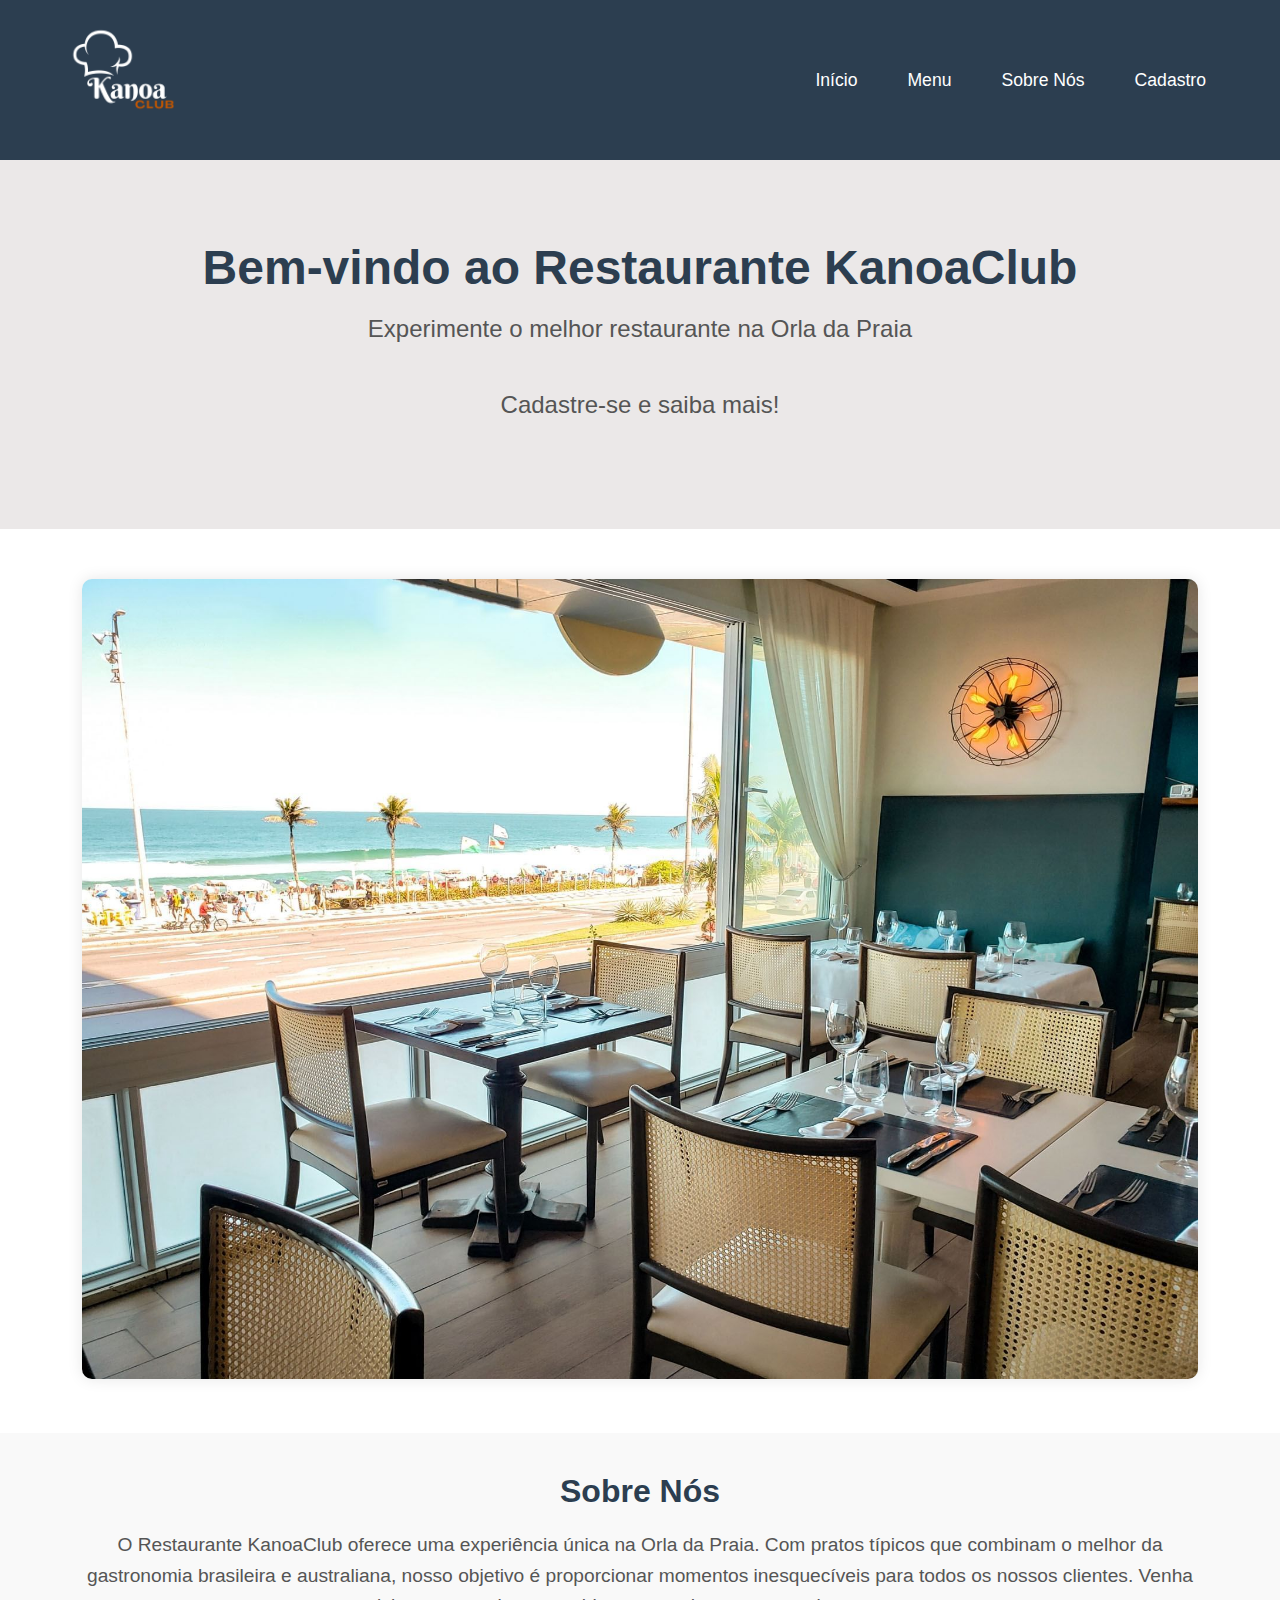
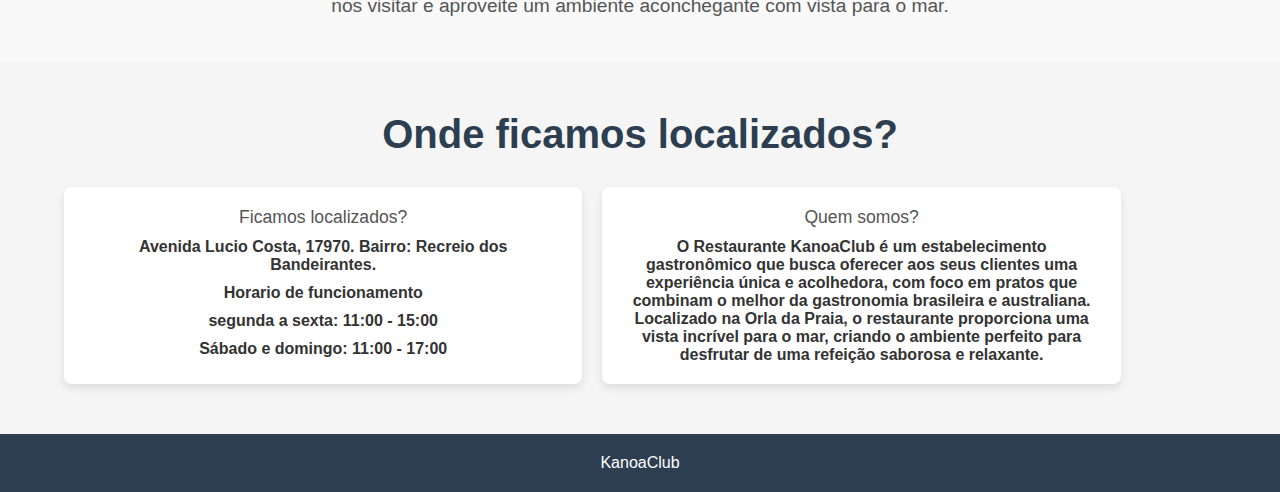
<file: index.html>
<!DOCTYPE html>
<html lang="pt-br">
<head>
    <meta charset="UTF-8">
    <meta name="viewport" content="width=device-width, initial-scale=1.0">
    <title>KanoaClub</title>
    <link rel="stylesheet" href="home1.css">
</head>
<body>
    <header>
        <div class="container">
            <img src="logo3.png" alt="Logo do Restaurante" class="logo">
            <nav>
                <ul class="nav-links">
                    <li><a href="">Início</a></li>
                    <li><a href="">Menu</a></li>
                    <li><a href="">Sobre Nós</a></li>
                    <li><a href="cadastro.html">Cadastro</a></li>
                </ul>
                <!-- Menu Hambúrguer -->
                <div class="menu-hamburguer" id="menuToggle">
                    <div class="bar"></div>
                    <div class="bar"></div>
                    <div class="bar"></div>
                </div>
            </nav>
        </div>
    </header>

    <section id="home">
        <div class="container">
            <h1>Bem-vindo ao Restaurante KanoaClub</h1>
            <p>Experimente o melhor restaurante na Orla da Praia</p>
            <br>
            <p>Cadastre-se e saiba mais!</p>
        </div>
    </section>

    <!-- Imagem do restaurante -->
    <section>
        <img src="img/restaurante.jpg" alt="Imagem do Restaurante">
    </section>

    <!-- Seção sobre o restaurante -->
    <section id="sobre-nos">
        <div class="container">
            <h2>Sobre Nós</h2>
            <p>O Restaurante KanoaClub oferece uma experiência única na Orla da Praia. Com pratos típicos que combinam o melhor da gastronomia brasileira e australiana, nosso objetivo é proporcionar momentos inesquecíveis para todos os nossos clientes. Venha nos visitar e aproveite um ambiente aconchegante com vista para o mar.</p>
        </div>
    </section>
    <section id="sobre">
        <div class="container">
            <h2>Onde ficamos localizados?</h2>
            <div class="testimonials">
                <div class="testimonial">
                    <p>Ficamos localizados?</p>
                    <span>Avenida Lucio Costa, 17970. Bairro: Recreio dos Bandeirantes.</span>
                    <span>Horario de funcionamento</span>
                    <span>segunda a sexta: 11:00 - 15:00</span>
                    <span>Sábado e domingo: 11:00 - 17:00</span>
                </div>
                <div class="testimonial">
                    <p>Quem somos?</p>
                    <span>O Restaurante KanoaClub é um estabelecimento gastronômico que busca oferecer aos seus 
                        clientes uma experiência única e acolhedora, com foco em pratos que combinam o melhor da gastronomia 
                        brasileira e australiana. Localizado na Orla da Praia, o restaurante proporciona uma vista incrível 
                        para o mar, criando o ambiente perfeito para desfrutar de uma refeição saborosa e relaxante.</span>
                </div>
            </div>
        </div>
    </section>
    <script>
        // Script para abrir e fechar o menu hambúrguer
        const menuToggle = document.getElementById("menuToggle");
        const navLinks = document.querySelector(".nav-links");

        menuToggle.addEventListener("click", () => {
            navLinks.classList.toggle("active");
        });
    </script>

    <footer>
        <p>KanoaClub</p>
    </footer>
</body>
</html>
</file>
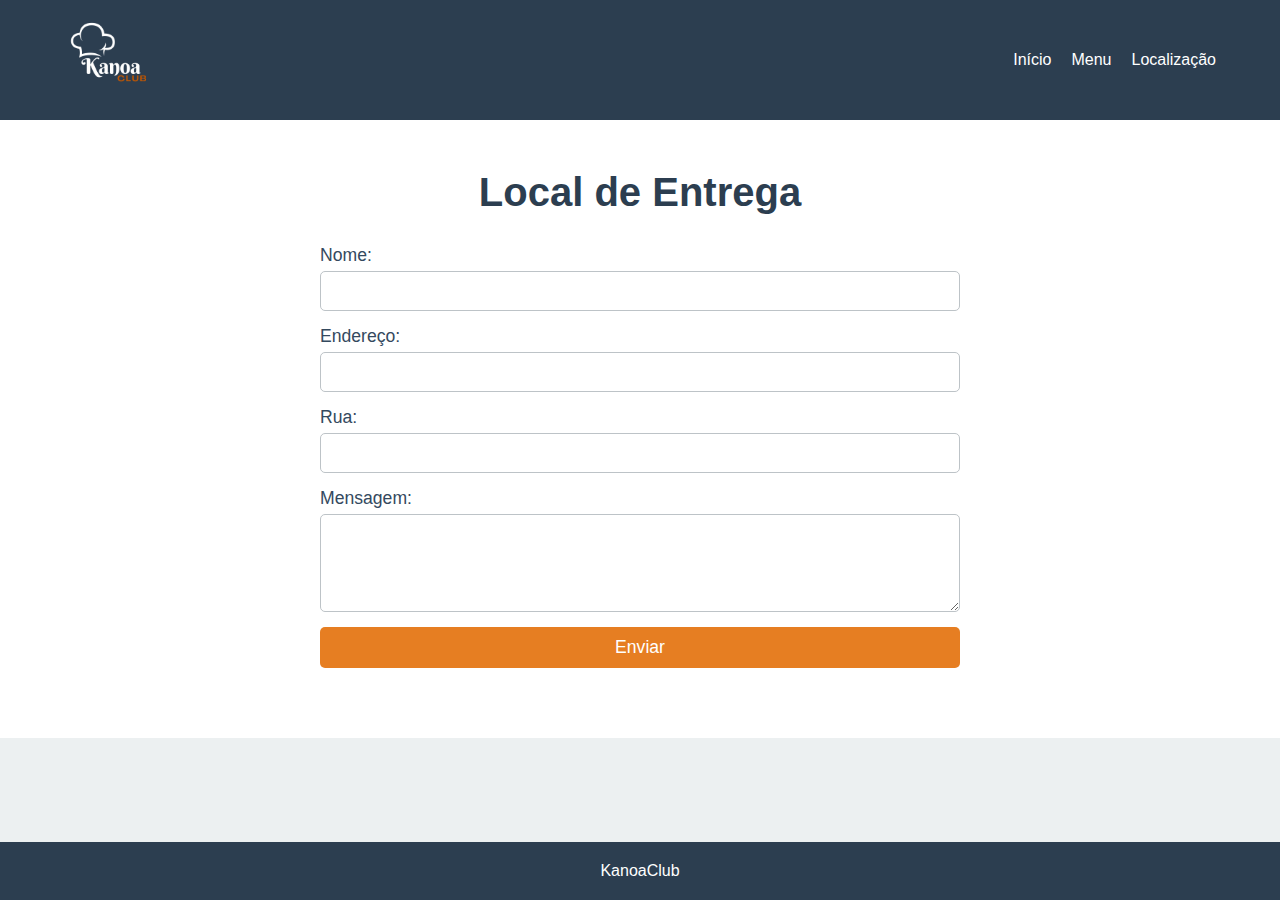
<file: contato.html>
<!DOCTYPE html>
<html lang="pt-br">
<head>
    <meta charset="UTF-8">
    <meta name="viewport" content="width=device-width, initial-scale=1.0">
    <title>KanoaClub</title>
    <link rel="stylesheet" href="contato.css">
</head>
<body>

    <header>
        <div class="container">
            <img src="logo3.png" alt="Logo do Restaurante" class="logo">
            <nav>
                <ul>
                    <li><a href="index1.html">Início</a></li>
                    <li><a href="menu.html">Menu</a></li>
                    <li><a href="onde.html">Localização</a></li>
                </ul>
            </nav>
        </div>
    </header>

    <section id="contato">
        <h2>Local de Entrega</h2>
        <form id="contactForm">
            <label for="name">Nome:</label>
            <input type="text" id="name" name="name" required>

            <label for="menssage">Endereço:</label>
            <input type="text" id="email" name="email" required>

            <label for="menssage">Rua:</label>
            <input type="text" id="email" name="email" required>

            <label for="message">Mensagem:</label>
            <textarea id="message" name="message" rows="4" required></textarea>

            <button type="submit">Enviar</button>
        </form>
        <div id="feedback"></div>
    </section>

    <footer>
        <p>KanoaClub</p>
    </footer>

    <script src="contato.js"></script>
</body>
</html>
</file>
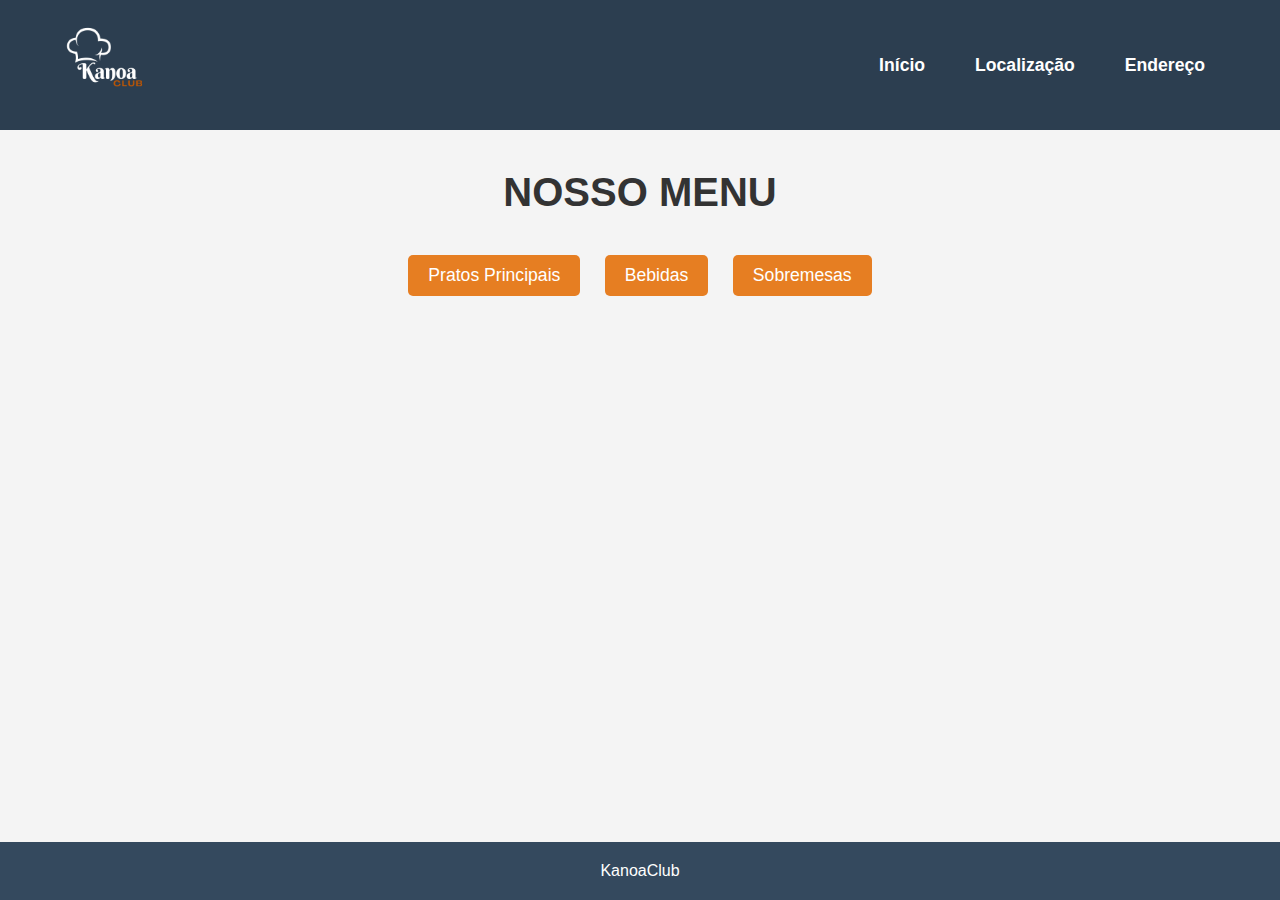
<file: menu.html>
<!DOCTYPE html>
<html lang="pt-br">
<head>
    <meta charset="UTF-8">
    <meta name="viewport" content="width=device-width, initial-scale=1.0">
    <title>Restaurante - Menu</title>
    <link rel="stylesheet" href="menu.css">
</head>
<body>
    
    <header>
        <div class="container">
            <img src="logo3.png" alt="Logo do Restaurante" class="logo">
            <nav>
                <ul class="nav-links">
                    <li><a href="index1.html">Início</a></li>
                    <li><a href="onde.html">Localização</a></li>
                    <li><a href="cadastro.html">Endereço</a></li>
                </ul>
                <!-- Menu Hambúrguer -->
                <div class="menu-hamburguer" id="menuToggle">
                    <div class="bar"></div>
                    <div class="bar"></div>
                    <div class="bar"></div>
                </div>
            </nav>
        </div>
    </header>

    <section id="menu">
        <div class="container">
            <h2>NOSSO MENU </h2>

            <div class="menu-categorias">
                <button class="categoria-btn" onclick="mostrarCategoria('pratos-principais')">Pratos Principais</button>
                <button class="categoria-btn" onclick="mostrarCategoria('bebidas')">Bebidas</button>
                <button class="categoria-btn" onclick="mostrarCategoria('sobremesas')">Sobremesas</button>
            </div>

            <!-- Pratos Principais -->
            <div class="menu-items" id="pratos-principais">

                <div class="item">
                    <img src="img/Ribs on the Barbie.jpg" alt="Ribs on the Barbie">
                    <h3>Costela ostela de porco</h3>
    
                    <span>R$ 79,90</span>
                </div>

                <div class="item">
                    <img src="img/hamburguer1.jpg" alt="Outback Steak">
                    <h3>Hambúrguer Artesanal</h3>
            
                    <span>R$ 42,90</span>
                </div>

                <div class="item">
                    <img src="img/pizza.jpeg" alt="Bloomin' Onion">
                    <h3>Pizza</h3>
            
                    <span>R$ 69,90</span>
                </div>

                <div class="item">
                    <img src="img/costela.jpg" alt="Ribs on the Barbie">
                    <h3>Costela Recheada</h3>
                   
                    <span>R$ 69,90</span>
                </div>

                <div class="item">
                    <img src="img/picanha.jpg" alt="Outback Steak">
                    <h3>Picanha</h3>
                   
                    <span>R$ 89,90</span>
                </div>

                <div class="item">
                    <img src="img/pao.jpg" alt="Bloomin' Onion">
                    <h3>Pão de Alho</h3>
                    
                    <span>R$ 29,90</span>
                </div>

                <div class="item">
                    <img src="img/salmao.jpg" alt="Ribs on the Barbie">
                    <h3>Salmão Grelhado</h3>
                   
                    <span>R$ 49,90</span>
                </div>

                <div class="item">
                    <img src="img/camarao.jpg" alt="Ribs on the Barbie">
                    <h3>Camarão</h3>
                    
                    <span>R$ 79,90</span>
                </div>

                <div class="item">
                    <img src="img/pastel.jpg" alt="Outback Steak">
                    <h3>Pastel de Carne</h3>
                    
                    <span>R$ 8,90</span>
                </div>

                <div class="item">
                    <img src="img/cebola.jpg" alt="Bloomin' Onion">
                    <h3>Cebola Frita</h3>
                    
                    <span>R$ 39,90</span>
                </div>
            </div>

            <!-- Bebidas -->
            <div class="menu-items" id="bebidas" style="display: none;">
                <div class="item">

                    <img src="img/coca.jpg" alt="Cocktail">
                    <h3>Coca-Cola</h3>
                    
                    <span>R$ 8,90</span>
                </div>

                <div class="item">
                    <img src="img/cerveja.jpg" alt="Cerveja Artesanal">
                    <h3>Cerveja Artesanal</h3>
                    
                    <span>R$ 14,90</span>
                </div>

                <div class="item">
                    <img src="img/chá.jpg" alt="Suco Natural">
                    <h3>Chá Cranberry</h3>
                  
                    <span>R$ 14,90</span>
                </div>

                <div class="item">
                    <img src="img/suco.jpg" alt="Cocktail">
                    <h3>Suco Natural</h3>
                   
                    <span>R$ 12,90</span>
                </div>

                <div class="item">
                    <img src="img/guarana.jpg" alt="Cerveja Artesanal">
                    <h3>Guaraná</h3>
                   
                    <span>R$ 10,90</span>
                </div>

                <div class="item">
                    <img src="img/agaugas.jpg" alt="Suco Natural">
                    <h3>Água com gás</h3>
                    
                    <span>R$ 8,90</span>
                </div>

                <div class="item">
                    <img src="img/vinho.jpg" alt="Cocktail">
                    <h3>Vinho</h3>
        
                    <span>R$ 14,90</span>
                </div>

                <div class="item">
                    <img src="img/energetico.png" alt="Cerveja Artesanal">
                    <h3>Red Bull</h3>

                    <span>R$ 14,90</span>
                </div>

                <div class="item">
                    <img src="img/agua.jpg" alt="Suco Natural">
                    <h3>Água sem gás</h3>
                    
                    <span>R$ 3,99</span>
                </div>

                <div class="item">
                    <img src="img/pepsi.jpg" alt="Suco Natural">
                    <h3>Pepsi</h3>
                    
                    <span>R$ 7,90</span>
                </div>
            </div>

            <!-- Sobremesas -->
            <div class="menu-items" id="sobremesas" style="display: none;">

                <div class="item">
                    <img src="img/pudim.jpg" alt="Brownie com Sorvete">
                    <h3>Pudim</h3>
                   
                    <span>R$ 29,90</span>
                </div>

                <div class="item">
                    <img src="img/bolo.jpg" alt="Cheesecake">
                    <h3>Bolo de chocolate</h3>
                   
                    <span>R$ 24,90</span>
                </div>

                <div class="item">
                    <img src="img/tora.jpg" alt="Pavlova">
                    <h3>Torta de chocolate</h3>
                   
                    <span>R$ 21,90</span>
                </div>

                <div class="item">
                    <img src="img/brow.jpg" alt="Brownie com Sorvete">
                    <h3>Brownie com Sorvete</h3>
                    
                    <span>R$ 19,90</span>
                </div>

                <div class="item">
                    <img src="img/brigadeiro.jpg" alt="Brownie com Sorvete">
                    <h3>Brigadeiro</h3>
                
                    <span>R$ 5,90</span>
                </div>

                <div class="item">
                    <img src="img/mousse.jpg" alt="Cheesecake">
                    <h3>Mousse</h3>
                    
                    <span>R$ 14,90</span>
                </div>

                <div class="item">
                    <img src="img/tortalimao.jpg" alt="Pavlova">
                    <h3>Torta de limão</h3>
    
                    <span>R$ 27,90</span>
                </div>

                <div class="item">
                    <img src="img/palha.jpg" alt="Brownie com Sorvete">
                    <h3>Palha Italiana</h3>
            
                    <span>R$ 12,90</span>
                </div>

                <div class="item">
                    <img src="img/bombom.jpg" alt="Cheesecake">
                    <h3>Bombom de uva na travessa</h3>
                    
                    <span>R$ 24,90</span>
                </div>

                <div class="item">
                    <img src="img/maça.jpg" alt="Pavlova">
                    <h3>Maçã do amor</h3>
    
                    <span>R$ 12,90</span>
                </div>
            </div>
        </div>
    </section>
    <!-- Rodapé -->
    <footer>
        <div class="container">
            <p>KanoaClub</p>
        </div>
    </footer>

    <!-- Script para alternar as categorias do menu -->
    <script>
        function mostrarCategoria(categoria) {
            // Oculta todas as categorias
            const categorias = document.querySelectorAll('.menu-items');
            categorias.forEach(cat => cat.style.display = 'none');

            // Mostra a categoria selecionada
            document.getElementById(categoria).style.display = 'flex';
        }
        
        let carrinho = [];

        // Função para mostrar as categorias
        function mostrarCategoria(categoria) {
            const categorias = document.querySelectorAll('.menu-items');
            categorias.forEach(cat => cat.style.display = 'none');
            document.getElementById(categoria).style.display = 'flex';
        }

        // Função para adicionar itens ao carrinho
        function adicionarAoCarrinho(nome, preco) {
            carrinho.push({ nome, preco });
            localStorage.setItem('carrinho', JSON.stringify(carrinho));
            alert(nome + " foi adicionado ao seu carrinho!");
        }
         // Script para abrir e fechar o menu hambúrguer
         const menuToggle = document.getElementById("menuToggle");
        const navLinks = document.querySelector(".nav-links");

        menuToggle.addEventListener("click", () => {
            navLinks.classList.toggle("active");
        });
    
    </script>
</body>
</html>
</file>
<file: home1.css>
/* Resetando o estilo padrão */
* {
    margin: 0;
    padding: 0;
    box-sizing: border-box;
}

/* Estilo do corpo e do layout */
body {
    font-family: 'Arial', sans-serif;
    background-color: #ecf0f1;
    color: #333;
    display: flex;
    flex-direction: column;
    min-height: 100vh;
}

/* Container centralizado */
.container {
    width: 90%;
    max-width: 1200px;
    margin: 0 auto;
}

/* Cabeçalho */
header {
    background-color: #2c3e50;
    color: white;
    padding: 20px 0;
}

header .container {
    display: flex;
    justify-content: space-between;
    align-items: center;
}

/* Logo */
header img.logo {
    width: 120px;
    height: auto;
}

/* Estilos de navegação */
header nav {
    display: flex;
    align-items: center;
}

header nav ul {
    list-style: none;
    display: flex;
}

header nav ul li {
    margin-left: 30px;
}

header nav ul li a {
    color: white;
    text-decoration: none;
    font-size: 1.1rem;
    padding: 10px;
    transition: background-color 0.3s ease, color 0.3s ease;
}

header nav ul li a:hover {
    background-color: #e67e22;
    border-radius: 5px;
}

/* Menu hambúrguer */
.menu-hamburguer {
    display: none;
    flex-direction: column;
    cursor: pointer;
    width: 30px;
    height: 21px;
    justify-content: space-between;
}

.menu-hamburguer .bar {
    width: 100%;
    height: 4px;
    background-color: white;
    border-radius: 5px;
}

@media (max-width: 768px) {
    /* Esconde o menu em telas pequenas */
    header nav ul {
        display: none;
        width: 100%;
        flex-direction: column;
        background-color: #2c3e50;
        position: absolute;
        top: 70px;
        left: 0;
        padding: 10px 0;
    }

    header nav ul.active {
        display: flex;
    }

    header nav ul li {
        margin: 20px 0;
        text-align: center;
    }

    /* Exibe o menu hambúrguer */
    .menu-hamburguer {
        display: flex;
    }
}

/* Seção Home */
#home {
    background-color: #ebe8e8;
    padding: 80px 20px;
    text-align: center;
}

#home h1 {
    font-size: 3rem;
    margin-bottom: 20px;
    color: #2c3e50;
}

#home p {
    font-size: 1.5rem;
    margin-bottom: 30px;
    color: #555;
}

/* Seções adicionais */
section {
    background-color: #ffffff;
    padding: 50px 20px;
    text-align: center;
}

section img {
    width: 90%;
    height: 800px;
    border-radius: 10px;
    box-shadow: 0 0 15px rgba(0, 0, 0, 0.1);
}

/* Rodapé */
footer {
    background-color: #2c3e50;
    color: white;
    padding: 20px 0;
    text-align: center;
    width: 100%;
}

footer {
    margin-top: auto;
}

/* Seção Sobre Nós */
#sobre-nos {
    background-color: #f9f9f9;
    padding: 40px 20px;
    text-align: center;
}

#sobre-nos h2 {
    font-size: 2rem;
    color: #2c3e50;
    margin-bottom: 20px;
}

#sobre-nos p {
    font-size: 1.2rem;
    color: #555;
    line-height: 1.6;
    margin-top: 10px;
}

/* Seção de Testemunhos */
#sobre {
    background-color: #f5f5f5;
    padding: 50px 0;
    text-align: center;
}

#sobre h2 {
    font-size: 2.5rem;
    margin-bottom: 30px;
    color: #2c3e50;
}

.testimonials {
    display: flex;
    gap: 20px;
}

.testimonial {
    background-color: #ffffff;
    border-radius: 8px;
    padding: 20px;
    width: 45%;
    box-shadow: 0 4px 10px rgba(0, 0, 0, 0.1);
}

.testimonial p {
    font-size: 1.1rem;
    color: #555;
}

.testimonial span {
    font-size: 1rem;
    color: #333;
    font-weight: bold;
    display: block;
    margin-top: 10px;
}
</file>
<file: contato.css>
/* Resetando o estilo padrão */
* {
    margin: 0;
    padding: 0;
    box-sizing: border-box;
}

body {
    font-family: Arial, sans-serif;
    background-color: #ecf0f1; /* Cinza-claro suave */
    color: #333;
}

/* Cabeçalho */
header {
    background-color: #2c3e50; /* Azul-escuro */
    padding: 15px 0;
}

header .container {
    width: 90%;
    margin: 0 auto;
    max-width: 1200px;
    display: flex;
    justify-content: space-between;
    align-items: center;
}

header .logo {
    width: 90px;
    height: auto;
}

header nav ul {
    list-style: none;
    display: flex;
}

header nav ul li {
    margin-left: 20px;
}

header nav ul li a {
    color: white;
    text-decoration: none;
    transition: color 0.3s ease;
}

header nav ul li a:hover {
    color: #e67e22; /* Laranja suave */
}

/* Seção de Contato */
#contato {
    background-color: #ffffff; /* Branco puro */
    padding: 50px 0;
    text-align: center;
}

#contato h2 {
    font-size: 2.5rem;
    color: #2c3e50; /* Azul-escuro */
    margin-bottom: 30px;
}

form {
    width: 50%;
    margin: 0 auto;
    display: flex;
    flex-direction: column;
}

form label {
    text-align: left;
    font-size: 1.1rem;
    margin-bottom: 5px;
    color: #34495e; /* Azul médio */
}

form input, form textarea {
    padding: 10px;
    font-size: 1rem;
    margin-bottom: 15px;
    border: 1px solid #bdc3c7; /* Cinza-claro para bordas */
    border-radius: 5px;
}

form input:focus, form textarea:focus {
    border-color: #3498db; /* Azul vibrante para foco */
    outline: none;
    box-shadow: 0 0 8px rgba(52, 152, 219, 0.2);
}

form button {
    padding: 10px 20px;
    font-size: 1.1rem;
    background-color: #e67e22; /* Laranja suave */
    color: white;
    border: none;
    border-radius: 5px;
    cursor: pointer;
    transition: background-color 0.3s ease;
}

form button:hover {
    background-color: #d35400; /* Laranja mais escuro */
}

#feedback {
    margin-top: 20px;
    font-size: 1.2rem;
    color: #27ae60; /* Verde suave para mensagens de sucesso */
}

/* Rodapé */
footer {
    background-color: #2c3e50; /* Azul-escuro */
    color: white;
    padding: 20px 0;
    text-align: center;
    position: fixed;
    bottom: 0;
    left: 0;
    width: 100%;
}
</file>
<file: menu.css>
/* Resetando estilo padrão */
* {
    margin: 0;
    padding: 0;
    box-sizing: border-box;
}

body {
    font-family: 'Roboto', Arial, sans-serif;
    background-color: #f4f4f4; /* Fundo cinza claro */
    color: #333;
    display: flex;
    flex-direction: column;
    min-height: 100vh;
}

header {
    background-color: #2c3e50; /* Azul escuro */
    padding: 20px 0;
}

header .container {
    display: flex;
    justify-content: space-between;
    align-items: center;
    max-width: 1200px;
    margin: 0 auto;
    padding: 0 20px;
}

.logo {
    height: 90px;
    max-width: 100%;
}

nav ul {
    list-style: none;
    display: flex;
    align-items: center;
    gap: 20px;
}

nav ul li {
    margin: 0;
}

nav ul li a {
    color: white;
    text-decoration: none;
    font-weight: bold;
    font-size: 1.1rem;
    padding: 10px 15px;
    transition: background-color 0.3s ease, color 0.3s ease;
}

nav ul li a:hover {
    background-color: #34495e; /* Azul mais escuro no hover */
    border-radius: 5px;
}

@media (max-width: 768px) {
    header .container {
        flex-direction: column;
    }

    nav ul {
        flex-direction: column;
        gap: 10px;
        width: 100%;
        text-align: center;
        margin-top: 20px;
    }

    nav ul li a {
        display: block;
        width: 100%;
    }
}

section#menu {
    padding: 40px 0;
}

section#menu h2 {
    text-align: center;
    font-size: 2.5rem;
    margin-bottom: 40px;
}

.menu-categorias {
    text-align: center;
    margin-bottom: 40px;
}

.categoria-btn {
    background-color: #e67e22; /* Laranja */
    color: white;
    padding: 10px 20px;
    border: none;
    border-radius: 5px;
    margin: 0 10px;
    font-size: 1.1rem;
    cursor: pointer;
    transition: background-color 0.3s ease;
}

.categoria-btn:hover {
    background-color: #d35400; /* Laranja mais escuro no hover */
}

.menu-items {
    display: none;
    flex-wrap: wrap;
    justify-content: center;
}

.menu-items .item {
    background-color: white;
    border-radius: 10px;
    box-shadow: 0px 4px 10px rgba(0, 0, 0, 0.1);
    margin: 20px;
    padding: 20px;
    width: 300px;
    text-align: center;
    transition: transform 0.3s ease;
}

.menu-items .item img {
    width: 100%;
    border-radius: 10px;
    height: 200px;
    object-fit: cover;
}

.menu-items .item h3 {
    font-size: 1.5rem;
    margin: 15px 0;
}

.menu-items .item p {
    font-size: 1rem;
    color: #555; /* Texto mais claro */
    margin-bottom: 15px;
}

.menu-items .item span {
    font-size: 1.2rem;
    font-weight: bold;
    color: #e67e22; /* Laranja */
}

.menu-items .item:hover {
    transform: translateY(-5px);
}

footer {
    background-color: #34495e; /* Azul escuro */
    color: white;
    text-align: center;
    padding: 20px 0;
    margin-top: auto;
}

footer p {
    margin: 0;
}

@media (max-width: 768px) {
    nav ul {
        flex-direction: column;
    }

    nav ul li {
        margin-left: 0;
        margin-top: 10px;
    }

    .menu-items .item {
        width: 100%;
        margin: 20px 0;
    }

    .categoria-btn {
        display: block;
        margin: 10px auto;
        width: 80%;
    }
}
.menu-hamburguer {
    display: none;
    flex-direction: column;
    cursor: pointer;
    width: 30px;
    height: 21px;
    justify-content: space-between;
}

.menu-hamburguer .bar {
    width: 100%;
    height: 4px;
    background-color: white;
    border-radius: 5px;
}

@media (max-width: 768px) {
    /* Esconde o menu em telas pequenas */
    header nav ul {
        display: none;
        width: 100%;
        flex-direction: column;
        background-color: #2c3e50;
        position: absolute;
        top: 70px;
        left: 0;
        padding: 10px 0;
    }

    header nav ul.active {
        display: flex;
    }

    header nav ul li {
        margin: 20px 0;
        
    }

    /* Exibe o menu hambúrguer */
    .menu-hamburguer {
        display: flex;
    }
}
</file>
